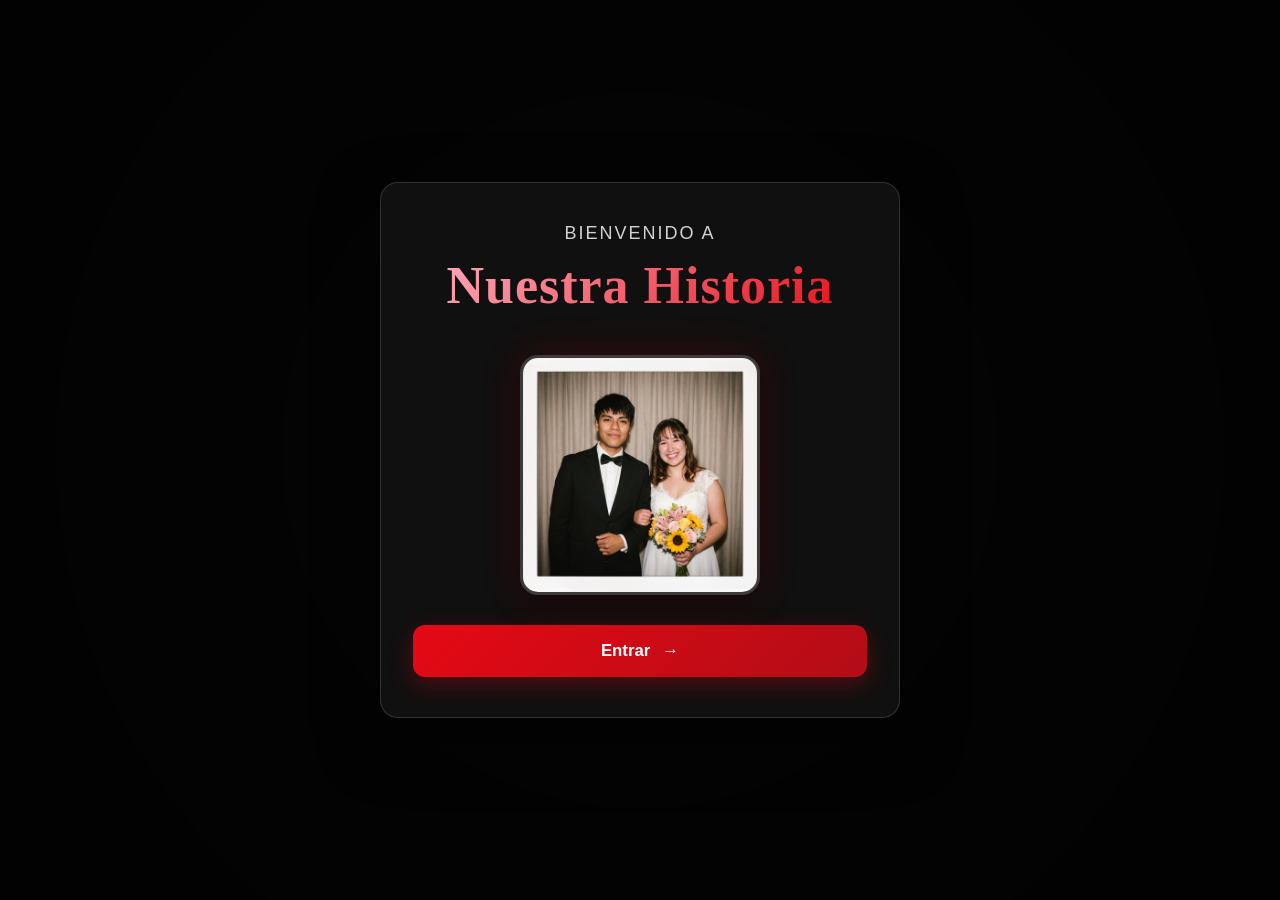
<file: index.html>
<!DOCTYPE html>
<html lang="es">
<head>
    <meta charset="UTF-8">
    <meta name="viewport" content="width=device-width, initial-scale=1.0">
    <title>Perfil</title>
    <link rel="stylesheet" href="css/profile.css">
</head>
<body>
    <video id="intro-audio" class="video-fondo" muted playsinline preload="auto" aria-hidden="true">
        <source src="intro/video.mp4" type="video/mp4">
    </video>
    <div class="capa"></div>

    <div class="perfil-wrap">
        <div class="intro-texto">
            <p class="subtitulo">Bienvenido a</p>
            <h1>Nuestra Historia</h1>
        </div>

        <div class="perfil-card">
            <div class="avatar">
                <img src="fotosia/ftoperfil.jpg" alt="Nuestra Historia">
            </div>
        </div>

        <button class="entrar" id="entrarPerfil" type="button">
            <span>Entrar</span>
            <span class="icono-flecha">→</span>
        </button>
    </div>

    <script src="js/profile.js"></script>
</body>
</html>
</file>
<file: css/profile.css>
:root {
    --bg: #070707;
    --panel: rgba(20, 20, 20, 0.8);
    --line: rgba(255, 255, 255, 0.14);
    --text: #ffffff;
    --muted: #d2d2d2;
    --accent: #e50914;
}

* { box-sizing: border-box; }

html, body {
    margin: 0;
    width: 100%;
    min-height: 100vh;
    font-family: Arial, Helvetica, sans-serif;
    background: var(--bg);
    color: var(--text);
}

body {
    position: relative;
    display: grid;
    place-items: center;
    overflow: hidden;
}

.video-fondo {
    position: fixed;
    inset: 0;
    width: 100%;
    height: 100%;
    object-fit: cover;
    filter: brightness(0.42) saturate(1.1);
    z-index: 0;
    opacity: 0;
    display: none;
    transition: opacity 1s ease 0.2s;
    background: #000;
}

.video-fondo.activo {
    opacity: 1;
    display: block;
    z-index: 10;
    animation: videoFadeIn 1.2s ease;
}

@keyframes videoFadeIn {
    from {
        opacity: 0;
        filter: brightness(0) saturate(0);
    }
    to {
        opacity: 1;
        filter: brightness(0.42) saturate(1.1);
    }
}

.capa {
    position: fixed;
    inset: 0;
    z-index: 1;
    background: radial-gradient(circle at center, rgba(0,0,0,0.2), rgba(0,0,0,0.7));
    transition: opacity 1.2s ease, background 1.2s ease, z-index 1.2s ease;
}

.capa.fade-negro {
    opacity: 1;
    background: rgba(0,0,0,1);
    z-index: 0;
}

.perfil-wrap {
    position: relative;
    z-index: 2;
    width: min(520px, calc(100% - 32px));
    padding: 40px 32px;
    border: 1px solid var(--line);
    border-radius: 18px;
    background: var(--panel);
    box-shadow: 0 22px 60px rgba(0,0,0,0.55);
    backdrop-filter: blur(6px);
    text-align: center;
    animation: fadeInScale 0.8s ease-out;
    transition: opacity 1.2s ease, filter 1.2s ease;
}

@media (max-width: 768px) {
    body {
        overflow: hidden;
    }

    .video-fondo {
        width: 100vw;
        height: 100vh;
        object-fit: contain;
        background: #000;
        display: block;
    }

    .perfil-wrap {
        width: min(360px, calc(100% - 24px));
        padding: 24px 18px;
    }

    .intro-texto {
        margin-bottom: 24px;
    }

    .avatar {
        width: 170px;
        height: 170px;
    }

    h1 {
        font-size: clamp(30px, 9vw, 42px);
    }

    .subtitulo {
        font-size: 12px;
        letter-spacing: 1px;
    }
}

.perfil-wrap.fade-out {
    opacity: 0;
    filter: blur(15px) brightness(0.3);
    pointer-events: none;
}

@keyframes fadeInScale {
    from {
        opacity: 0;
        transform: scale(0.95);
    }
    to {
        opacity: 1;
        transform: scale(1);
    }
}

h1 {
    margin: 0 0 8px;
    font-family: 'Arvo', serif;
    font-size: clamp(36px, 5vw, 52px);
    font-weight: 700;
    letter-spacing: 1px;
    background: linear-gradient(135deg, #ffb3c1, #e50914);
    -webkit-background-clip: text;
    -webkit-text-fill-color: transparent;
    background-clip: text;
    animation: fadeInDown 0.8s ease-out;
}

.subtitulo {
    margin: 0 0 12px;
    font-size: clamp(14px, 2vw, 18px);
    font-weight: 400;
    letter-spacing: 2px;
    text-transform: uppercase;
    color: #d2d2d2;
    animation: fadeInDown 0.6s ease-out 0.2s both;
}

.intro-texto {
    margin-bottom: 40px;
    animation: fadeInDown 0.8s ease-out;
}

.perfil-card {
    display: flex;
    flex-direction: column;
    align-items: center;
    gap: 24px;
    margin-bottom: 30px;
    animation: fadeInUp 0.8s ease-out 0.3s both;
}

.avatar {
    width: 240px;
    height: 240px;
    overflow: hidden;
    border-radius: 18px;
    border: 3px solid rgba(255,255,255,0.18);
    box-shadow: 0 10px 28px rgba(0,0,0,0.45), 0 0 40px rgba(229, 9, 20, 0.2);
    transition: transform 0.3s ease, box-shadow 0.3s ease;
    cursor: pointer;
}

.avatar:hover {
    transform: scale(1.05) translateY(-5px);
    box-shadow: 0 15px 40px rgba(0,0,0,0.5), 0 0 60px rgba(229, 9, 20, 0.4);
}

.avatar img {
    width: 100%;
    height: 100%;
    object-fit: cover;
    display: block;
}

.descripcion {
    margin: 0;
    font-size: 1rem;
    font-weight: 400;
    color: #d2d2d2;
    line-height: 1.6;
    max-width: 320px;
    text-align: center;
    font-style: italic;
}

.entrar {
    display: inline-flex;
    align-items: center;
    justify-content: center;
    gap: 12px;
    width: 100%;
    padding: 16px 24px;
    border: none;
    border-radius: 12px;
    background: linear-gradient(135deg, #e50914, #b20d17);
    color: white;
    font-size: 1.05rem;
    font-weight: 700;
    cursor: pointer;
    transition: all 0.3s cubic-bezier(0.34, 1.56, 0.64, 1);
    box-shadow: 0 8px 24px rgba(229, 9, 20, 0.3);
    animation: fadeInUp 0.8s ease-out 0.5s both;
    position: relative;
    overflow: hidden;
}

.entrar::before {
    content: '';
    position: absolute;
    top: 0;
    left: -100%;
    width: 100%;
    height: 100%;
    background: linear-gradient(90deg, transparent, rgba(255,255,255,0.2), transparent);
    transition: left 0.5s ease;
}

.entrar:hover::before {
    left: 100%;
}

.entrar:hover {
    transform: translateY(-3px) scale(1.02);
    box-shadow: 0 12px 32px rgba(229, 9, 20, 0.5);
}

.entrar:active {
    transform: translateY(-1px) scale(0.98);
}

.icono-flecha {
    display: inline-block;
    transition: transform 0.3s ease;
}

.entrar:hover .icono-flecha {
    transform: translateX(6px);
}

@keyframes fadeInDown {
    from {
        opacity: 0;
        transform: translateY(-20px);
    }
    to {
        opacity: 1;
        transform: translateY(0);
    }
}

@keyframes fadeInUp {
    from {
        opacity: 0;
        transform: translateY(20px);
    }
    to {
        opacity: 1;
        transform: translateY(0);
    }
}
</file>
